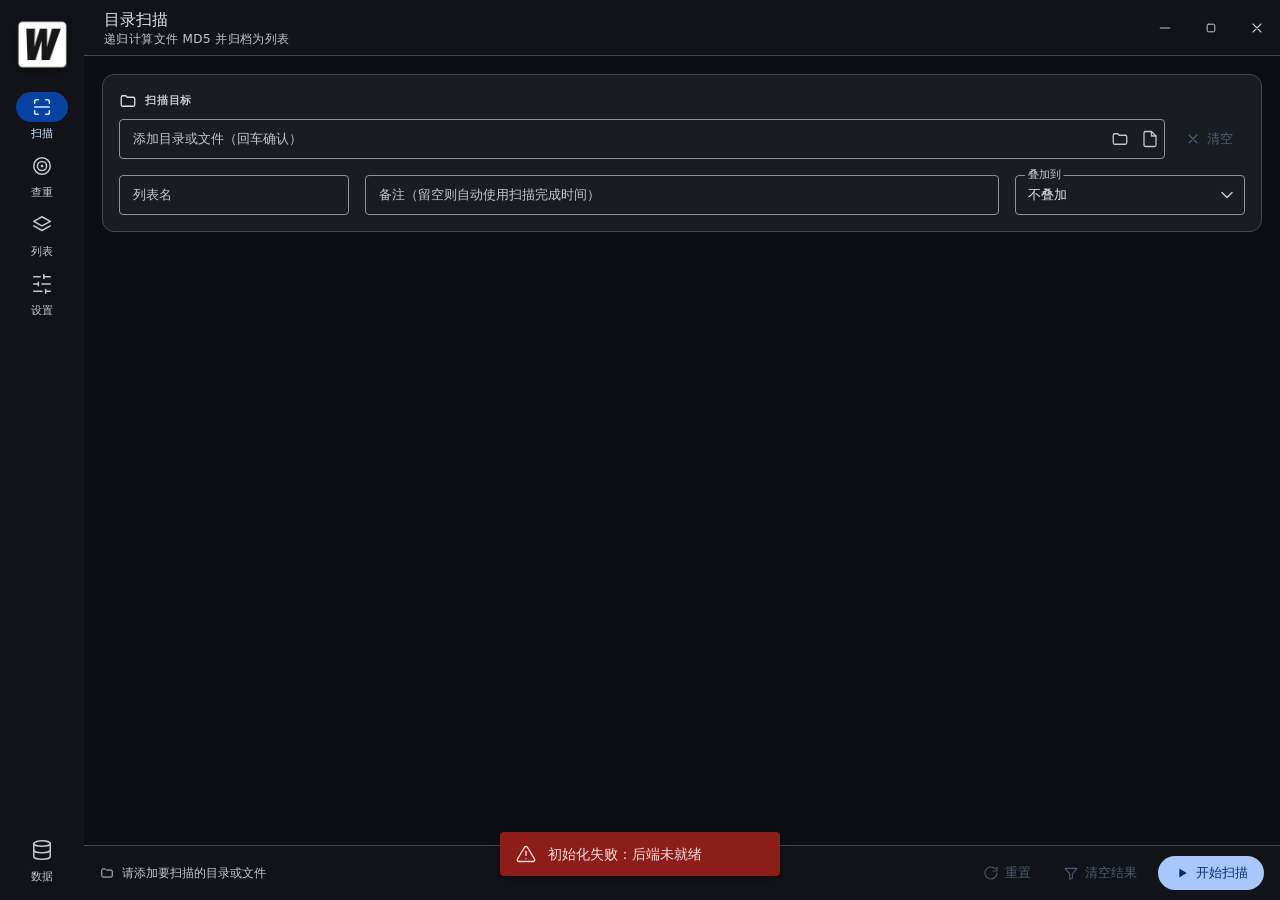
<file: frontend/index.html>
<!DOCTYPE html>
<html lang="zh-CN" data-theme="dark">
<head>
  <meta charset="UTF-8" />
  <meta name="viewport" content="width=device-width, initial-scale=1.0" />
  <title>MD5 查重去重工具</title>
  <link rel="stylesheet" href="./src/md3.css" />
</head>
<body>
  <div id="app"></div>

  <script src="./src/icons.js"></script>
  <script src="./src/ui.js"></script>
  <script src="./src/widgets.js"></script>
  <script src="./src/api.js"></script>
  <script src="./src/pages/scan.js"></script>
  <script src="./src/pages/check.js"></script>
  <script src="./src/pages/lists.js"></script>
  <script src="./src/pages/settings.js"></script>
  <script src="./src/app.js"></script>
</body>
</html>
</file>
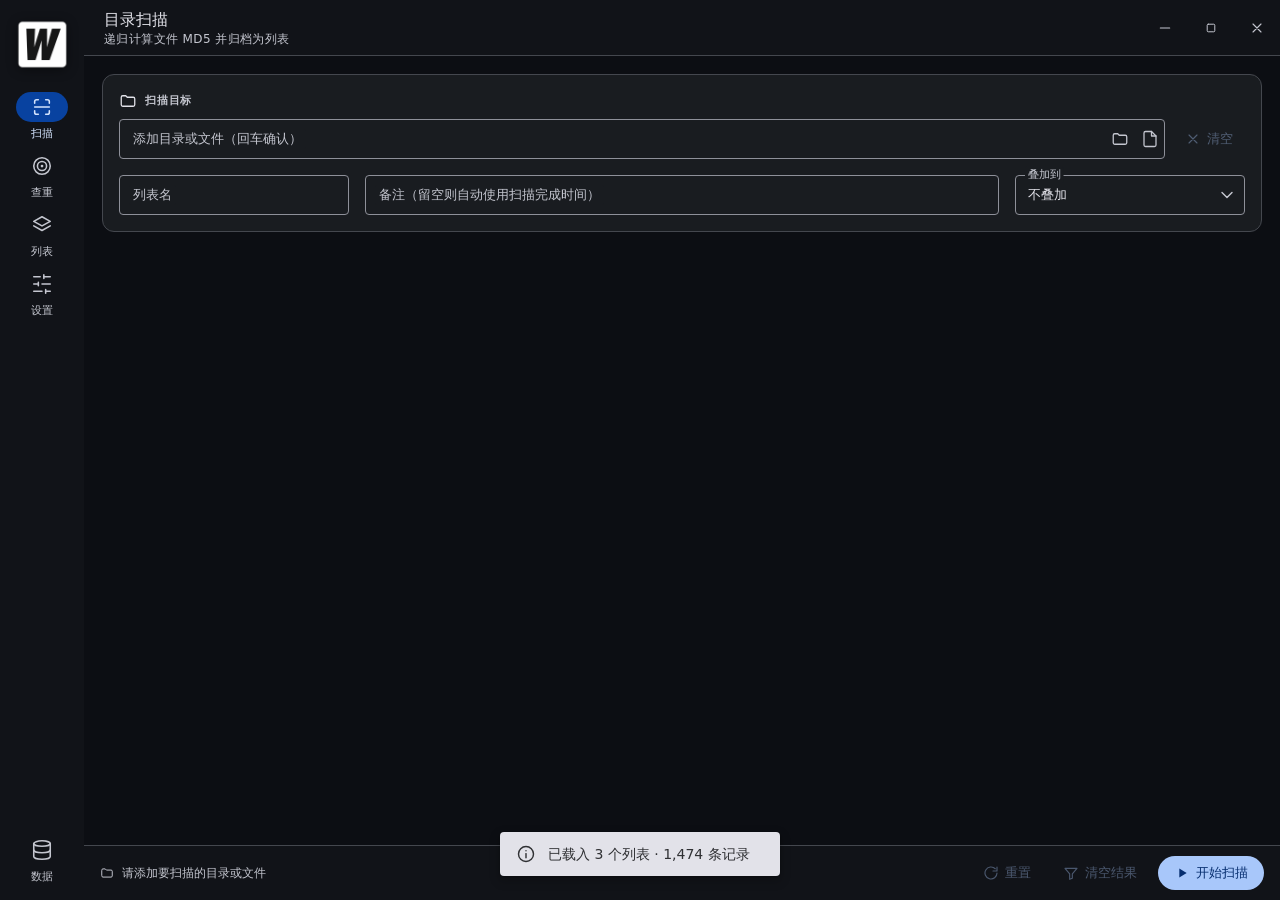
<file: dev-preview.html>
<!DOCTYPE html>
<html lang="zh-CN" data-theme="dark">
<head>
  <meta charset="UTF-8" />
  <meta name="viewport" content="width=device-width, initial-scale=1.0" />
  <title>MD5 查重去重工具 · 界面预览</title>
  <link rel="stylesheet" href="./frontend/src/md3.css" />
</head>
<body>
  <div id="app"></div>

  <script>
    /* 运行时错误看板：任何 JS 异常都会在底部弹出红条，截图即可发现 */
    (function () {
      const errs = [];
      window.__errs = errs;
      function show() {
        let d = document.getElementById('__errbar');
        if (!d) {
          d = document.createElement('div');
          d.id = '__errbar';
          d.style.cssText = 'position:fixed;left:0;right:0;bottom:0;z-index:99999;background:#b3261e;' +
            'color:#fff;font:12px/1.5 monospace;padding:6px 10px;white-space:pre-wrap;max-height:32vh;overflow:auto';
          document.body.appendChild(d);
        }
        d.textContent = 'JS 错误 x' + errs.length + ' :: ' + errs.join('  ||  ');
      }
      window.addEventListener('error', (e) => { errs.push(e.message + ' @' + (e.filename || '').split('/').pop() + ':' + e.lineno); show(); });
      window.addEventListener('unhandledrejection', (e) => {
        errs.push('rejection: ' + ((e.reason && (e.reason.message || e.reason)) || 'unknown')); show();
      });
    })();
  </script>

  <script>
    /* 仅用于浏览器端界面预览的假后端：不参与 exe 打包。
       用法：在本目录起静态服务后访问
         dev-preview.html#scan | #check | #lists | #settings
         dev-preview.html?auto=scan#scan   等自动场景
         （scan / multiscan / dropscan / check / check-sel / archivedlg / lists / light /
           groupdlg / trashlog / mergedlg / exportdlg / dlgselect / drop / overlay / select /
           closeconfirm）
         另可叠加 ?geo=1 输出布局几何探针 */
    (function () {
      const ROOT = 'D:\\归档\\2024 素材库';
      const DIRS = ['', '\\设计稿', '\\截图', '\\视频', '\\文档\\合同', '\\素材\\图标', '\\备份\\旧版'];
      const NAMES = ['banner-final.png', 'logo-v3.svg', '首页.psd', '会议记录.docx', '合同扫描件.pdf',
        'demo.mp4', 'icon-set.zip', 'readme.txt', '数据备份.sql', '产品图-01.jpg', '产品图-02.jpg',
        '产品图-03.jpg', '报价单.xlsx', '架构图.drawio', '素材包.tar.gz'];

      const md5 = (i) => {
        let s = '';
        for (let k = 0; k < 32; k++) s += '0123456789abcdef'[(i * 7 + k * 13 + (k * k) % 5) % 16];
        return s;
      };

      const FILES = [];
      for (let i = 0; i < 168; i++) {
        FILES.push({
          path: ROOT + DIRS[i % DIRS.length] + '\\' + NAMES[i % NAMES.length].replace('.', '-' + (i + 1) + '.'),
          size: 1024 * (37 + ((i * 971) % 52000)),
          md5: md5(i % 41),
          mtime: 1730000000 + i * 37,
        });
      }
      const byMd5 = {};
      FILES.forEach((f) => { (byMd5[f.md5] = byMd5[f.md5] || []).push(f); });
      const GROUPS = Object.keys(byMd5).filter((k) => byMd5[k].length > 1).map((k) => ({
        md5: k, size: byMd5[k][0].size, count: byMd5[k].length,
        waste: byMd5[k][0].size * (byMd5[k].length - 1),
        paths: byMd5[k].map((f) => ({ path: f.path, mtime: f.mtime })),
      })).sort((a, b) => b.waste - a.waste);
      const ROWS = FILES.map((f) => ({
        path: f.path, md5: f.md5, size: f.size, mtime: f.mtime,
        count: byMd5[f.md5].length, dup: byMd5[f.md5].length > 1,
      })).sort((a, b) => a.path.localeCompare(b.path));

      const LISTS = [
        {
          id: '20261012-093012-a1b2', name: '素材库全量', note: '2024 年归档主盘，含设计稿与截图',
          createdAt: '2026-10-12T09:30:12+08:00', updatedAt: '2026-10-12T18:22:40+08:00',
          count: 168, totalSize: 4812000000, fileName: '20261012-093012-a1b2.json',
          layers: [{ id: 'L1', name: '素材库全量', note: '首次扫描', addedAt: '2026-10-12T09:30:12+08:00', count: 168, added: 168, merged: 0 }],
        },
        {
          id: '20261011-140533-c3d4', name: '客户交付包', note: '对外交付校验',
          createdAt: '2026-10-11T14:05:33+08:00', updatedAt: '2026-10-11T14:31:02+08:00',
          count: 42, totalSize: 880000000, fileName: '20261011-140533-c3d4.json',
          layers: [{ id: 'L2', name: '客户交付包', note: '', addedAt: '2026-10-11T14:05:33+08:00', count: 42, added: 42, merged: 0 }],
        },
        {
          id: '20261010-201144-e5f6', name: '历史备份合并', note: '三次备份叠加，已去重',
          createdAt: '2026-10-10T20:11:44+08:00', updatedAt: '2026-10-12T08:02:10+08:00',
          count: 1264, totalSize: 21400000000, fileName: '20261010-201144-e5f6.json',
          sources: [],
          layers: [
            { id: 'L3', name: '2023 备份', note: '', addedAt: '2026-10-10T20:11:44+08:00', count: 712, added: 712, merged: 0 },
            { id: 'L4', name: '2024 备份', note: '叠加', addedAt: '2026-10-12T08:02:10+08:00', count: 1264, added: 552, merged: 160 },
          ],
        },
      ];

      const ENTRIES = ROWS.map((r) => ({
        md5: r.md5, size: r.size, note: '',
        paths: byMd5[r.md5].map((f) => ({ path: f.path, mtime: f.mtime })),
        layers: ['L1'],
      }));

      const CONFIG = {
        theme: 'dark', concurrency: 0, minSize: 0, exclude: ['*.tmp', 'node_modules'],
        skipHidden: true, recursive: true, incremental: true, pageSize: 100,
        lastScanDir: ROOT, lastCheckIn: [],
      };

      const listeners = {};
      window.runtime = {
        EventsOn(n, f) { (listeners[n] = listeners[n] || []).push(f); },
        EventsEmit(n, d) { (listeners[n] || []).forEach((f) => f(d)); },
        OnFileDrop(cb, useTarget) { window.__dropCb = cb; },
        OnFileDropOff() {},
        WindowMinimise() {},
        WindowToggleMaximise() {},
        WindowIsMaximised() { return Promise.resolve(false); },
        Quit() {}, LogError() {},
      };
      const emit = (n, d) => (listeners[n] || []).forEach((f) => f(d));
      const page = (items, q) => {
        const off = q.offset || 0, lim = q.limit || 100;
        return { total: items.length, offset: off, limit: lim, items: items.slice(off, off + lim) };
      };

      let seq = 0;
      const runJob = (kind, total, payload, tick) => {
        const job = 'job-' + kind + '-' + (++seq);
        let done = 0;
        const timer = setInterval(() => {
          done += Math.ceil(total / 12);
          if (done >= total) {
            clearInterval(timer);
            emit('job:progress', { jobId: job, kind, phase: 'done', total, done: total, bytes: 0, elapsedMs: tick * 12 });
            emit('job:done', { jobId: job, kind, ok: true, [kind]: Object.assign({ jobId: job, ok: true }, payload) });
            return;
          }
          emit('job:progress', { jobId: job, kind, phase: 'hashing', total, done, bytes: Math.round(total * 1e6 * done / total), elapsedMs: tick * done / total * 12 });
        }, tick);
        return Promise.resolve({ jobId: job, ok: true });
      };

      window.go = {
        main: {
          App: {
            GetEnv: () => Promise.resolve({ dataDir: 'C:\\Program Files\\MD5Deduper\\data', exeDir: 'C:\\Program Files\\MD5Deduper', version: '1.0.0', os: 'windows', numCPU: 16 }),
            GetConfig: () => Promise.resolve(CONFIG),
            SetConfig: () => Promise.resolve(),
            OpenDataDir: () => Promise.resolve(),
            RevealPath: () => Promise.resolve(),
            ForceQuit: () => Promise.resolve(),
            PickDirectory: () => Promise.resolve(ROOT),
            PickFiles: () => Promise.resolve([ROOT + '\\产品图-01.jpg', ROOT + '\\产品图-02.jpg']),
            PickOpenPath: () => Promise.resolve(''),
            PickSavePath: () => Promise.resolve(''),
            InspectPaths: (ps) => Promise.resolve((ps || []).map((p) => ({
              path: p, dir: !/\.[a-z0-9]{1,6}$/i.test(p), size: 1024 * 512, error: '',
            }))),

            StartScan: (req) => runJob('scan', ROWS.length, {
              root: (req && req.root) || ROOT,
              roots: (req && req.roots && req.roots.length) ? req.roots : [(req && req.root) || ROOT],
              files: ROWS.length, unique: Object.keys(byMd5).length,
              groups: GROUPS.length, dupFiles: ROWS.filter((r) => r.dup).length,
              waste: GROUPS.reduce((a, g) => a + g.waste, 0),
              totalSize: ROWS.reduce((a, r) => a + r.size, 0),
              errors: 2, skipped: 0, elapsedMs: 8420,
              listId: LISTS[0].id, listName: '素材库全量', groupsTop: GROUPS,
            }, 90),
            ScanPage: (q) => {
              let rows = ROWS;
              if (q.filter === 'dup') rows = ROWS.filter((r) => r.dup);
              if (q.filter === 'error') rows = ROWS.slice(0, 2).map((r) => Object.assign({}, r, { error: '拒绝访问 (5)' }));
              if (q.query) rows = rows.filter((r) => (r.path + r.md5).toLowerCase().includes(q.query.toLowerCase()));
              return Promise.resolve(page(rows, q));
            },
            ScanGroups: (q) => Promise.resolve(page(GROUPS, q)),

            StartCheck: () => runJob('check', 64, {
              total: 64, matched: 27, unique: 37, matchSize: 940000000,
              errors: 0, elapsedMs: 3110, lists: ['素材库全量'],
            }, 80),
            CheckPage: (q) => {
              const items = FILES.slice(0, 64).map((f, i) => {
                const hit = byMd5[f.md5] && byMd5[f.md5].length > 1 && i % 7 !== 3;
                return {
                  path: 'E:\\待整理\\' + f.path.split('\\').pop(), size: f.size, md5: f.md5,
                  matched: hit, matchPath: hit ? f.path : '', matchList: hit ? '素材库全量' : '',
                };
              });
              let rows = items;
              if (q.filter === 'dup') rows = items.filter((x) => x.matched);
              if (q.filter === 'unique') rows = items.filter((x) => !x.matched);
              if (q.query) rows = rows.filter((x) => (x.path + x.md5).toLowerCase().includes(q.query.toLowerCase()));
              return Promise.resolve(page(rows, q));
            },
            CheckAllMatched: () => Promise.resolve(FILES.slice(0, 64).filter((f, i) => i % 7 !== 3).map((f) => 'E:\\待整理\\' + f.path.split('\\').pop())),
            ArchiveCheck: (req) => Promise.resolve((req && req.targetId)
              ? { ok: true, message: '已叠加到「素材库全量」：新增 27 条，合并 0 条', added: 27, merged: 0, count: 195, listId: LISTS[0].id }
              : { ok: true, message: '已新建列表「查重结果 10-13 15:04」：27 条', added: 27, count: 27, listId: 'chk-1' }),
            MoveToTrash: (req) => Promise.resolve({ moved: req.paths.length, failed: 0, freed: 940000000, errors: [], dryRun: false }),
            CancelJob: () => Promise.resolve({ ok: true, message: '已请求取消' }),
            LastJob: () => Promise.resolve(''),

            ListMetas: () => Promise.resolve(LISTS),
            GetListMeta: (id) => Promise.resolve(LISTS.find((l) => l.id === id) || LISTS[0]),
            ListPage: (q) => {
              let rows = ENTRIES;
              if (q.layer) rows = rows.filter((e) => e.layers.indexOf(q.layer) >= 0);
              if (q.query) rows = rows.filter((e) => (e.md5 + e.paths.map((p) => p.path).join()).toLowerCase().includes(q.query.toLowerCase()));
              if (q.sort === 'size') rows = rows.slice().sort((a, b) => b.size - a.size);
              if (q.sort === 'count') rows = rows.slice().sort((a, b) => b.paths.length - a.paths.length);
              return Promise.resolve(page(rows, q));
            },
            RenameList: () => Promise.resolve({ ok: true, message: '已保存' }),
            DeleteList: (id) => {
              // 让删除真正反映到 ListMetas 上，便于验证「删除后列表/详情面板状态」
              const i = LISTS.findIndex((l) => l.id === id);
              if (i >= 0) LISTS.splice(i, 1);
              return Promise.resolve({ ok: true, message: '已删除' });
            },
            CopyList: (id, name) => Promise.resolve({ ok: true, message: '已另存为「' + name + '」', listId: 'copy-1' }),
            MergeLists: () => Promise.resolve({ ok: true, message: '新增 552 条，合并 160 条', added: 552, merged: 160 }),
            ExportList: () => Promise.resolve('C:\\Program Files\\MD5Deduper\\data\\export\\素材库全量.csv'),
            ImportList: () => Promise.resolve({ ok: true, message: '已导入', listId: 'imp-1' }),
            TrashLog: () => Promise.resolve([
              { time: '2026-10-12T18:40:11+08:00', path: 'E:\\待整理\\产品图-02.jpg', md5: md5(3), size: 2400000, source: '素材库全量' },
              { time: '2026-10-12T18:40:11+08:00', path: 'E:\\待整理\\banner-final-7.png', md5: md5(9), size: 1800000, source: '素材库全量' },
            ]),
          },
        },
      };

      /* 自动场景驱动 */
      window.addEventListener('load', function () {
        const auto = new URLSearchParams(location.search).get('auto');
        if (!auto) return;
        const $ = (s) => document.querySelector(s);
        const later = (fn, ms) => setTimeout(fn, ms || 0);
        const st = document.createElement('style');
        st.textContent = '*,*::before,*::after{animation:none !important;transition:none !important}';
        document.head.appendChild(st);
        const addScanRoots = (paths) => Pages.scan.onDrop(paths);
        const pickBase = (after) => {
          // 用页面上的「选择目录」按钮添加待查目录，再选一个基准列表
          $('#btnChkPick').click();
          later(() => {
            $('#chkLists').click();
            later(() => {
              const first = document.querySelector('.menu-item[data-mi]');
              if (first) first.click();
              UI.closeMenus();
              later(after, 80);
            }, 220);
          }, 220);
        };
        const startJob = (page) => {
          const a = Pages[page].actions().find((x) => x.id === 'start');
          if (a) a.onClick();
        };

        later(() => {
          if (auto === 'scan') {
            addScanRoots([ROOT]);
            later(() => startJob('scan'), 160);
          } else if (auto === 'multiscan') {
            addScanRoots([ROOT, ROOT + '\\截图', ROOT + '\\备份\\旧版']);
            later(() => startJob('scan'), 220);
          } else if (auto === 'check') {
            pickBase(() => startJob('check'));
          } else if (auto === 'check-sel') {
            pickBase(() => {
              startJob('check');
              later(() => {
                const b = $('#btnSelAll');
                if (b) b.click();
                later(() => { const r = UI.$$('tr[data-path]')[0]; if (r) r.click(); }, 80);
              }, 2600);
            });
          } else if (auto === 'lists') {
            const first = document.querySelector('.list-item');
            if (first) first.click();
          } else if (auto === 'lists-sel') {
            // 多选高亮：先普通点击第 1 项，再 Ctrl 点击第 2、4 项
            const first = document.querySelector('.list-item');
            if (first) first.click();
            later(() => {
              const items = document.querySelectorAll('.list-item');
              [1, 3].forEach((i) => {
                if (items[i]) items[i].dispatchEvent(new MouseEvent('click', { ctrlKey: true, bubbles: true }));
              });
            }, 120);
          } else if (auto === 'lists-ctx') {
            // 右键一个「未被选中」的列表项：菜单必须出现在光标处，而不是窗口左上角
            later(() => {
              const items = document.querySelectorAll('.list-item');
              const it = items[1] || items[0];
              if (!it) return;
              const b = it.getBoundingClientRect();
              const x = Math.round(b.x + b.width / 2);
              const y = Math.round(b.y + b.height / 2);
              it.dispatchEvent(new MouseEvent('contextmenu', {
                bubbles: true, cancelable: true, clientX: x, clientY: y,
              }));
              later(() => {
                const m = document.querySelector('.menu');
                const mr = m ? m.getBoundingClientRect() : null;
                const probe = {
                  pointer: [x, y],
                  item: [Math.round(b.x), Math.round(b.y), Math.round(b.width), Math.round(b.height)],
                  menu: mr ? [Math.round(mr.x), Math.round(mr.y), Math.round(mr.width), Math.round(mr.height)] : null,
                  selected: document.querySelectorAll('.list-item.selected').length,
                  labels: UI.$$('.menu .menu-text').map((s) => s.textContent),
                };
                const pre = document.createElement('pre');
                pre.id = '__ctx';
                pre.textContent = 'CTX ' + JSON.stringify(probe);
                document.body.appendChild(pre);
              }, 220);
            }, 220);
          } else if (auto === 'lists-ctx2') {
            // 已多选（Ctrl 选中第 2、3 项）后右键其中一项：菜单同样在光标处，且含「叠加选中列表」
            later(() => {
              const items = document.querySelectorAll('.list-item');
              [1, 2].forEach((i) => {
                if (items[i]) items[i].dispatchEvent(new MouseEvent('click', { ctrlKey: true, bubbles: true }));
              });
              later(() => {
                const it = document.querySelectorAll('.list-item')[2];
                if (!it) return;
                const b = it.getBoundingClientRect();
                const x = Math.round(b.x + b.width / 2);
                const y = Math.round(b.y + b.height / 2);
                it.dispatchEvent(new MouseEvent('contextmenu', {
                  bubbles: true, cancelable: true, clientX: x, clientY: y,
                }));
                later(() => {
                  const m = document.querySelector('.menu');
                  const mr = m ? m.getBoundingClientRect() : null;
                  const probe = {
                    pointer: [x, y],
                    item: [Math.round(b.x), Math.round(b.y), Math.round(b.width), Math.round(b.height)],
                    menu: mr ? [Math.round(mr.x), Math.round(mr.y), Math.round(mr.width), Math.round(mr.height)] : null,
                    selected: document.querySelectorAll('.list-item.selected').length,
                    labels: UI.$$('.menu .menu-text').map((s) => s.textContent),
                  };
                  const pre = document.createElement('pre');
                  pre.id = '__ctx';
                  pre.textContent = 'CTX ' + JSON.stringify(probe);
                  document.body.appendChild(pre);
                }, 220);
              }, 160);
            }, 200);
          } else if (auto === 'lists-del') {
            // 复现：焦点在第 2 项 → 右键删除第 1 项 → 剩 1 项。
            // 期望：active 高亮与详情面板一致（要么都清掉、要么都指向剩下那项），且点得动
            const probe = (tag) => {
              const d = document.querySelector('#listDetail');
              const o = {
                items: document.querySelectorAll('.list-item').length,
                active: document.querySelectorAll('.list-item.active').length,
                selected: document.querySelectorAll('.list-item.selected').length,
                detail: !d ? 'no-host'
                  : d.querySelector('.empty') ? 'empty'
                    : d.querySelector('#listName') ? 'detail:' + d.querySelector('#listName').value
                      : 'other',
              };
              const pre = document.createElement('pre');
              pre.id = '__del' + tag;
              pre.textContent = 'DEL' + tag + ' ' + JSON.stringify(o);
              document.body.appendChild(pre);
            };
            const items0 = document.querySelectorAll('.list-item');
            // ?del=active → 删掉「当前焦点项」本身；默认删另一项
            const delActive = new URLSearchParams(location.search).get('del') === 'active';
            const focusIdx = delActive ? 0 : 1;
            const delIdx = delActive ? 0 : 0;
            if (items0[focusIdx]) items0[focusIdx].click(); // 设定焦点项
            later(() => {
              const it = document.querySelectorAll('.list-item')[delIdx];
              if (!it) return;
              const b = it.getBoundingClientRect();
              it.dispatchEvent(new MouseEvent('contextmenu', {
                bubbles: true, cancelable: true,
                clientX: Math.round(b.x + b.width / 2), clientY: Math.round(b.y + b.height / 2),
              }));
              later(() => {
                const del = UI.$$('.menu .menu-item').find((m) => m.textContent.indexOf('删除') >= 0);
                if (del) del.click();
                later(() => {
                  const ok = document.querySelector('.dialog .dialog-actions .btn--danger');
                  if (ok) ok.click();
                  later(() => {
                    probe('1'); // 删除刚完成
                    const rest = document.querySelector('.list-item');
                    if (rest) rest.click(); // 再点剩下的那项，应当能加载详情
                    later(() => probe('2'), 400);
                  }, 600);
                }, 150);
              }, 250);
            }, 500);
          } else if (auto === 'mergedlg' || auto === 'exportdlg' || auto === 'dlgselect') {
            const first = document.querySelector('.list-item');
            if (first) first.click();
            later(() => {
              // 直接调用底部功能区按钮（已无二级菜单）
              const want = auto === 'exportdlg' ? 'export' : 'merge';
              const hit = (Pages.lists.actions() || []).find((a) => a.id === want);
              if (hit) hit.onClick();
              if (auto === 'dlgselect') {
                later(() => {
                  const b = document.querySelector('.dialog .field--select .select-btn');
                  if (b) b.click();
                }, 160);
              }
            }, 240);
          } else if (auto === 'drop') {
            Shell.go('check');
            later(() => Pages.check.onDrop([ROOT + '\\产品图-01.jpg', ROOT + '\\截图', 'E:\\待整理\\demo.mp4']), 80);
          } else if (auto === 'dropscan') {
            addScanRoots([ROOT + '\\素材\\图标', ROOT + '\\截图', 'E:\\归档\\客户A']);
          } else if (auto === 'overlay') {
            document.getElementById('dropHint').classList.add('show');
          } else if (auto === 'select') {
            const el = document.querySelector('.field--select .select-btn');
            if (el) el.click();
          } else if (auto === 'archivedlg') {
            // 查重完成后打开「存档为列表」对话框
            pickBase(() => {
              startJob('check');
              later(() => {
                const b = $('#btnArchive');
                if (b) b.click();
              }, 2600);
            });
          } else if (auto === 'closeconfirm') {
            // 任务进行中触发原生关闭事件，应弹出退出确认框
            addScanRoots([ROOT]);
            later(() => startJob('scan'), 160);
            later(() => window.runtime.EventsEmit('app:beforeClose'), 900);
          } else if (auto === 'trashlog') {
            Shell.go('settings');
            later(() => Shell.showTrashLog(), 140);
          } else if (auto === 'groupdlg') {
            addScanRoots([ROOT]);
            later(() => startJob('scan'), 160);
            later(() => { const tr = document.querySelector('tr[data-md5]'); if (tr) tr.click(); }, 2500);
          } else if (auto === 'light') {
            document.documentElement.setAttribute('data-theme', 'light');
          }

          /* ?geo=1 —— 布局几何探针：把关键元素的矩形写进 #__geo，供 dump-dom 检查 */
          if (new URLSearchParams(location.search).get('geo')) {
            setTimeout(() => {
              const r = (el) => {
                if (!el) return null;
                const b = el.getBoundingClientRect();
                return [Math.round(b.x), Math.round(b.y), Math.round(b.width), Math.round(b.height)];
              };
              const geo = {
                inner: [window.innerWidth, window.innerHeight],
                docScroll: [document.documentElement.scrollWidth, document.documentElement.scrollHeight],
                view: r(document.getElementById('view')),
                actionbar: r(document.getElementById('actionbar')),
                abActions: r(document.getElementById('actionbarActions')),
                abStatus: r(document.getElementById('abStatus')),
                split: r(document.querySelector('.split')),
                leftCard: r(document.querySelector('.split > .card')),
                // 扫描 / 查重页：输入框与目标区（为空时目标区应整行隐藏、不留空洞）
                firstCard: r(document.querySelector('#view > .view-inner .card')),
                scanAdd: r(document.getElementById('scanAdd')),
                scanRoots: r(document.getElementById('scanRoots')),
                chkLists: r(document.getElementById('chkLists')),
                chkAdd: r(document.getElementById('chkAdd')),
                chkTargets: r(document.getElementById('chkTargets')),
                hidden: (function () {
                  const ids = ['scanRoots', 'chkTargets'];
                  const o = {};
                  ids.forEach((id) => {
                    const e = document.getElementById(id);
                    o[id] = e ? e.classList.contains('hidden') : null;
                  });
                  return o;
                })(),
                cardBottom: (function () {
                  const v = document.getElementById('view');
                  if (!v || !v.lastElementChild) return null;
                  return Math.round(v.lastElementChild.getBoundingClientRect().bottom);
                })(),
                listItems: r(document.getElementById('listItems')),
                listDetail: r(document.getElementById('listDetail')),
                name: r(document.getElementById('listName')),
                note: r(document.getElementById('listNote')),
                btnSave: r(document.getElementById('btnSaveMeta')),
                btnReveal: r(document.getElementById('btnRevealFile')),
                table: r(document.getElementById('listTable')),
                pager: r(document.getElementById('listPager')),
                lastCardBottom: (function () {
                  const d = document.getElementById('listDetail');
                  if (!d || !d.lastElementChild) return null;
                  return Math.round(d.lastElementChild.getBoundingClientRect().bottom);
                })(),
              };
              let pre = document.getElementById('__geo');
              if (!pre) {
                pre = document.createElement('pre');
                pre.id = '__geo';
                pre.style.cssText = 'position:fixed;left:0;top:0;z-index:99999;margin:0;padding:4px;' +
                  'background:#000;color:#0f0;font:11px/1.35 monospace;white-space:pre;pointer-events:none';
                document.body.appendChild(pre);
              }
              pre.textContent = 'GEO ' + JSON.stringify(geo);
            }, 1500);
          }
        }, 900);
      });

      /* geo 探针与 auto 场景无关，任何页面 ?geo=1 都可用 */
      window.addEventListener('load', function () {
        if (!new URLSearchParams(location.search).get('geo')) return;
        setTimeout(() => {
          const el = document.getElementById('__geo');
          if (el) return; // auto 场景已经写过
          const r = (n) => {
            const e = document.getElementById(n);
            if (!e) return null;
            const b = e.getBoundingClientRect();
            return [Math.round(b.x), Math.round(b.y), Math.round(b.width), Math.round(b.height)];
          };
          const geo = {
            inner: [window.innerWidth, window.innerHeight],
            docScroll: [document.documentElement.scrollWidth, document.documentElement.scrollHeight],
            page: (location.hash || '#scan'),
            winControls: (function () {
              const e = document.querySelector('.win-controls');
              if (!e) return null;
              const b = e.getBoundingClientRect();
              return [Math.round(b.x), Math.round(b.y), Math.round(b.width), Math.round(b.height)];
            })(),
            actionbar: r('actionbar'),
            abActions: r('actionbarActions'),
            abStatus: r('abStatus'),
            firstBtn: (function () {
              const b = document.querySelector('#actionbarActions .btn');
              return b ? [Math.round(b.getBoundingClientRect().x), Math.round(b.getBoundingClientRect().width)] : null;
            })(),
          };
          const pre = document.createElement('pre');
          pre.id = '__geo';
          pre.style.cssText = 'position:fixed;left:0;top:0;z-index:99999;margin:0;padding:4px;' +
            'background:#000;color:#0f0;font:11px/1.35 monospace;white-space:pre;pointer-events:none';
          pre.textContent = 'GEO ' + JSON.stringify(geo);
          document.body.appendChild(pre);
        }, 1200);
      });
    })();
  </script>

  <script src="./frontend/src/icons.js"></script>
  <script src="./frontend/src/ui.js"></script>
  <script src="./frontend/src/widgets.js"></script>
  <script src="./frontend/src/api.js"></script>
  <script src="./frontend/src/pages/scan.js"></script>
  <script src="./frontend/src/pages/check.js"></script>
  <script src="./frontend/src/pages/lists.js"></script>
  <script src="./frontend/src/pages/settings.js"></script>
  <script src="./frontend/src/app.js"></script>
</body>
</html>
</file>
<file: frontend/src/md3.css>
/* ============================================================
   Material Design 3 — Design Tokens
   ============================================================ */
:root {
  /* ---- 深色方案（默认）· MD3 经典蓝 ---- */
  --md-primary: #a8c7fa;
  --md-on-primary: #062e6f;
  --md-primary-container: #0842a0;
  --md-on-primary-container: #d3e3fd;
  --md-secondary: #bec6dc;
  --md-on-secondary: #283041;
  --md-secondary-container: #3e4759;
  --md-on-secondary-container: #dae2f9;
  --md-tertiary: #ddbce0;
  --md-on-tertiary: #3f2844;
  --md-tertiary-container: #573e5c;
  --md-on-tertiary-container: #fad8fd;
  --md-error: #f2b8b5;
  --md-on-error: #601410;
  --md-error-container: #8c1d18;
  --md-on-error-container: #f9dedc;
  --md-success: #6dd58c;
  --md-success-container: #1e5b2e;
  --md-warning: #fdd663;
  --md-warning-container: #5c4300;

  --md-surface: #111318;
  --md-surface-dim: #111318;
  --md-surface-bright: #37393e;
  --md-surface-container-lowest: #0c0e13;
  --md-surface-container-low: #191c20;
  --md-surface-container: #1d2024;
  --md-surface-container-high: #282a2f;
  --md-surface-container-highest: #33353a;
  --md-on-surface: #e2e2e9;
  --md-on-surface-variant: #c4c6cf;
  --md-outline: #8e9099;
  --md-outline-variant: #44474e;
  --md-inverse-surface: #e2e2e9;
  --md-inverse-on-surface: #2f3033;
  --md-inverse-primary: #0b57d0;
  --md-scrim: 0, 0, 0;
  --md-shadow: 0, 0, 0;

  --md-shade: rgba(255, 255, 255, 0.06);
  --md-state-hover: 0.08;
  --md-state-focus: 0.12;
  --md-state-press: 0.12;
  --win-hover: rgba(255, 255, 255, 0.09);

  /* 列表项高亮：一律用半透明叠加，避免大块深色压住内容 */
  --md-active-bg: rgba(190, 198, 220, 0.13);
  --md-select-bg: rgba(168, 199, 250, 0.18);
  --md-select-bg-hover: rgba(168, 199, 250, 0.27);
  --md-select-border: rgba(168, 199, 250, 0.45);

  /* ---- 形状 ---- */
  --shape-xs: 4px;
  --shape-sm: 8px;
  --shape-md: 12px;
  --shape-lg: 16px;
  --shape-xl: 28px;
  --shape-full: 999px;

  /* ---- 高度 ---- */
  --elev-0: none;
  --elev-1: 0 1px 2px 0 rgba(0, 0, 0, 0.3), 0 1px 3px 1px rgba(0, 0, 0, 0.15);
  --elev-2: 0 1px 2px 0 rgba(0, 0, 0, 0.3), 0 2px 6px 2px rgba(0, 0, 0, 0.15);
  --elev-3: 0 4px 8px 3px rgba(0, 0, 0, 0.15), 0 1px 3px 0 rgba(0, 0, 0, 0.3);
  --elev-4: 0 6px 10px 4px rgba(0, 0, 0, 0.15), 0 2px 3px 0 rgba(0, 0, 0, 0.3);
  --elev-5: 0 8px 12px 6px rgba(0, 0, 0, 0.15), 0 4px 4px 0 rgba(0, 0, 0, 0.3);

  --rail-w: 84px;
  --appbar-h: 56px;
  --field-h: 40px;
  --field-fs: 13px;
  --field-label-bg: var(--md-surface-container-lowest);
}

:root[data-theme="light"] {
  --md-primary: #0b57d0;
  --md-on-primary: #ffffff;
  --md-primary-container: #d3e3fd;
  --md-on-primary-container: #041e49;
  --md-secondary: #565e71;
  --md-on-secondary: #ffffff;
  --md-secondary-container: #dae2f9;
  --md-on-secondary-container: #131c2b;
  --md-tertiary: #6e5675;
  --md-on-tertiary: #ffffff;
  --md-tertiary-container: #f7d8fe;
  --md-on-tertiary-container: #28132e;
  --md-error: #b3261e;
  --md-on-error: #ffffff;
  --md-error-container: #f9dedc;
  --md-on-error-container: #410e0b;
  --md-success: #146c2e;
  --md-success-container: #b6f0c1;
  --md-warning: #7a5900;
  --md-warning-container: #ffe08a;

  --md-surface: #f9f9ff;
  --md-surface-dim: #d9d9e0;
  --md-surface-bright: #f9f9ff;
  --md-surface-container-lowest: #ffffff;
  --md-surface-container-low: #f3f3fa;
  --md-surface-container: #ededf4;
  --md-surface-container-high: #e7e8ee;
  --md-surface-container-highest: #e1e2e8;
  --md-on-surface: #1a1b20;
  --md-on-surface-variant: #44474e;
  --md-outline: #74777f;
  --md-outline-variant: #c4c6cf;
  --md-inverse-surface: #2f3033;
  --md-inverse-on-surface: #f0f0f4;
  --md-inverse-primary: #a8c7fa;

  --md-shade: rgba(0, 0, 0, 0.05);
  --win-hover: rgba(0, 0, 0, 0.06);

  --md-active-bg: rgba(68, 71, 78, 0.09);
  --md-select-bg: rgba(11, 87, 208, 0.10);
  --md-select-bg-hover: rgba(11, 87, 208, 0.16);
  --md-select-border: rgba(11, 87, 208, 0.38);

  --elev-1: 0 1px 2px 0 rgba(0, 0, 0, 0.3), 0 1px 3px 1px rgba(0, 0, 0, 0.15);
  --elev-2: 0 1px 2px 0 rgba(0, 0, 0, 0.3), 0 2px 6px 2px rgba(0, 0, 0, 0.15);
  --elev-3: 0 4px 8px 3px rgba(0, 0, 0, 0.15), 0 1px 3px 0 rgba(0, 0, 0, 0.3);
  --elev-4: 0 6px 10px 4px rgba(0, 0, 0, 0.15), 0 2px 3px 0 rgba(0, 0, 0, 0.3);
  --elev-5: 0 8px 12px 6px rgba(0, 0, 0, 0.15), 0 4px 4px 0 rgba(0, 0, 0, 0.3);
}

/* ============================================================
   Reset
   ============================================================ */
* { box-sizing: border-box; }

html, body {
  height: 100%;
  margin: 0;
  overflow: hidden;
}

body {
  font-family: "Segoe UI Variable Text", "Segoe UI", system-ui, -apple-system,
    "Microsoft YaHei UI", "PingFang SC", "Hiragino Sans GB", sans-serif;
  font-size: 14px;
  line-height: 20px;
  background: var(--md-surface);
  color: var(--md-on-surface);
  -webkit-font-smoothing: antialiased;
  user-select: none;
}

button, input, select, textarea { font: inherit; color: inherit; }
button { cursor: pointer; border: none; background: none; }
a { color: var(--md-primary); }

::-webkit-scrollbar { width: 10px; height: 10px; }
::-webkit-scrollbar-track { background: transparent; }
::-webkit-scrollbar-thumb {
  background: var(--md-outline-variant);
  border-radius: var(--shape-full);
  border: 3px solid transparent;
  background-clip: content-box;
}
::-webkit-scrollbar-thumb:hover { background-clip: content-box; background-color: var(--md-outline); }

/* ============================================================
   字体级别
   ============================================================ */
.t-display { font-size: 45px; line-height: 52px; font-weight: 400; letter-spacing: 0; }
.t-headline { font-size: 24px; line-height: 32px; font-weight: 400; }
.t-title-lg { font-size: 22px; line-height: 28px; font-weight: 400; }
.t-title { font-size: 16px; line-height: 24px; font-weight: 500; letter-spacing: 0.15px; }
.t-title-sm { font-size: 14px; line-height: 20px; font-weight: 500; letter-spacing: 0.1px; }
.t-body { font-size: 14px; line-height: 20px; font-weight: 400; letter-spacing: 0.25px; }
.t-body-sm { font-size: 12px; line-height: 16px; font-weight: 400; letter-spacing: 0.4px; }
.t-label { font-size: 14px; line-height: 20px; font-weight: 500; letter-spacing: 0.1px; }
.t-label-sm { font-size: 11px; line-height: 16px; font-weight: 500; letter-spacing: 0.5px; }
.mono {
  font-family: "Cascadia Mono", "JetBrains Mono", Consolas, "Courier New", monospace;
  font-size: 12px;
  letter-spacing: 0;
}
.on-surface-variant { color: var(--md-on-surface-variant); }
.on-primary { color: var(--md-primary); }
.on-error { color: var(--md-error); }
.on-success { color: var(--md-success); }
.truncate { overflow: hidden; text-overflow: ellipsis; white-space: nowrap; }
.selectable { user-select: text; }

/* ============================================================
   应用骨架（无系统边框：左侧导航直通到顶，顶栏与窗口按钮同栏）
   ============================================================ */
#app {
  display: flex;
  height: 100vh;
  width: 100vw;
  /* 整个窗口都是文件拖放目标（Wails 拖放协议） */
  --wails-drop-target: drop;
}

.rail {
  width: var(--rail-w);
  flex: 0 0 var(--rail-w);
  background: var(--md-surface);
  display: flex;
  flex-direction: column;
  align-items: center;
  padding: 8px 0 12px;
  gap: 4px;
  z-index: 5;
}

.rail-item {
  width: 72px;
  display: flex;
  flex-direction: column;
  align-items: center;
  gap: 4px;
  padding: 0 0 4px;
  border-radius: var(--shape-md);
  color: var(--md-on-surface-variant);
  position: relative;
  transition: color .15s ease;
  --wails-draggable: no-drag;
}
.rail-item .rail-ind {
  width: 52px; height: 30px;
  border-radius: var(--shape-full);
  display: grid; place-items: center;
  margin-top: 2px;
  transition: background .15s ease;
  position: relative;
}
.rail-item .rail-label { font-size: 11px; line-height: 15px; font-weight: 500; letter-spacing: .3px; }
.rail-item:hover .rail-ind::after,
.rail-item:focus-visible .rail-ind::after {
  content: ""; position: absolute; inset: 0;
  border-radius: inherit; background: currentColor; opacity: var(--md-state-hover);
}
.rail-item.active { color: var(--md-on-primary-container); }
.rail-item.active .rail-ind { background: var(--md-primary-container); }
.rail-spacer { flex: 1 1 auto; }

/* ---- 左上角程序 Logo（与 exe 图标同源，纯展示、不可点击） ---- */
.rail-logo {
  width: 60px; height: 60px;
  flex: 0 0 auto;
  margin: 6px 0 12px;
  display: grid;
  place-items: center;
  filter: drop-shadow(0 2px 6px rgba(0, 0, 0, .45));
  user-select: none;
  pointer-events: none;
  --wails-draggable: no-drag;
}
.rail-logo .app-logo { display: block; }

.main {
  flex: 1 1 auto;
  min-width: 0;
  display: flex;
  flex-direction: column;
  background: var(--md-surface-container-lowest);
  overflow: hidden;
}

/* ---- 顶部应用栏：整条可拖动，右侧挂窗口按钮 ---- */
.appbar {
  height: var(--appbar-h);
  flex: 0 0 var(--appbar-h);
  display: flex;
  align-items: center;
  gap: 8px;
  padding: 0 0 0 20px;
  background: var(--md-surface);
  border-bottom: 1px solid var(--md-outline-variant);
  z-index: 4;
  --wails-draggable: drag;
}
.appbar button,
.appbar input,
.appbar select,
.appbar .field { --wails-draggable: no-drag; }
.appbar-title { display: flex; flex-direction: column; min-width: 0; }
.appbar-title .t-title { line-height: 22px; }

/* ---- 窗口按钮（最小化 / 最大化 / 关闭）：始终靠右 ---- */
.win-controls { display: flex; align-self: stretch; margin-left: auto; flex: 0 0 auto; }
.win-btn {
  width: 46px;
  display: grid;
  place-items: center;
  color: var(--md-on-surface-variant);
  transition: background .12s ease, color .12s ease;
}
.win-btn:hover { background: var(--win-hover); color: var(--md-on-surface); }
.win-btn:active { background: var(--md-outline-variant); }
.win-btn.close:hover { background: #c42b1c; color: #fff; }
.win-btn.close:active { background: #b1261a; }

.view {
  flex: 1 1 auto;
  overflow: auto;
  padding: 18px;
}
.view-inner { max-width: 1400px; margin: 0 auto; display: flex; flex-direction: column; gap: 14px; }

/* ---- 底部功能区（页面功能按钮集中在这里） ---- */
.actionbar {
  flex: 0 0 auto;
  display: flex;
  align-items: center;
  gap: 12px;
  padding: 10px 16px;
  background: var(--md-surface);
  border-top: 1px solid var(--md-outline-variant);
  z-index: 3;
}
.actionbar .ab-status {
  display: flex; align-items: center; gap: 8px;
  min-width: 0; flex: 1 1 auto;
  font-size: 12px;
  line-height: 16px;
  color: var(--md-on-surface-variant);
}
.actionbar .ab-status .ico { flex: 0 0 auto; }
.actionbar .ab-status .ab-text { min-width: 0; overflow: hidden; text-overflow: ellipsis; white-space: nowrap; }
.actionbar .ab-actions { display: flex; align-items: center; gap: 8px; flex: 0 0 auto; }
.actionbar .ab-sep { width: 1px; height: 20px; flex: 0 0 auto; background: var(--md-outline-variant); }

/* ============================================================
   卡片
   ============================================================ */
.card {
  border-radius: var(--shape-md);
  padding: 16px;
  background: var(--md-surface-container-low);
  border: 1px solid var(--md-outline-variant);
  --field-label-bg: var(--md-surface-container-low);
}
.card--filled { background: var(--md-surface-container-high); border-color: transparent; --field-label-bg: var(--md-surface-container-high); }
.card--elevated { background: var(--md-surface-container-low); border-color: transparent; box-shadow: var(--elev-1); }
.card--outlined { background: transparent; border-color: var(--md-outline-variant); --field-label-bg: var(--md-surface-container-lowest); }
.card--flush { padding: 0; overflow: hidden; }
.card--tight { padding: 12px 16px; }
.card--fill { display: flex; flex-direction: column; min-height: 0; }
.card-head {
  display: flex; align-items: center; gap: 12px;
  padding: 14px 16px;
  border-bottom: 1px solid var(--md-outline-variant);
}
.card-head h3 { margin: 0; font-size: 16px; font-weight: 500; }
.card-head .spacer { flex: 1 1 auto; }
.card-body { padding: 16px; }

.section-label {
  font-size: 11px; font-weight: 600; letter-spacing: .8px;
  text-transform: uppercase;
  color: var(--md-on-surface-variant);
}

/* ============================================================
   按钮
   ============================================================ */
.btn {
  position: relative;
  display: inline-flex;
  align-items: center;
  justify-content: center;
  gap: 6px;
  height: 34px;
  padding: 0 16px;
  border-radius: var(--shape-full);
  font-size: 13px;
  font-weight: 500;
  letter-spacing: .1px;
  white-space: nowrap;
  overflow: hidden;
  transition: box-shadow .15s ease, background .15s ease;
  flex: 0 0 auto;
}
.btn::after {
  content: ""; position: absolute; inset: 0;
  background: currentColor; opacity: 0; transition: opacity .12s ease;
  pointer-events: none;
}
.btn:hover::after { opacity: var(--md-state-hover); }
.btn:focus-visible::after { opacity: var(--md-state-focus); }
.btn:active::after { opacity: var(--md-state-press); }
.btn[disabled] { opacity: .38; pointer-events: none; }
.btn .ico { flex: 0 0 auto; }

.btn--filled { background: var(--md-primary); color: var(--md-on-primary); }
.btn--filled:hover { box-shadow: var(--elev-1); }
.btn--tonal { background: var(--md-secondary-container); color: var(--md-on-secondary-container); }
.btn--tonal:hover { box-shadow: var(--elev-1); }
.btn--elevated { background: var(--md-surface-container-low); color: var(--md-primary); box-shadow: var(--elev-1); }
.btn--elevated:hover { box-shadow: var(--elev-2); }
.btn--outlined { background: transparent; color: var(--md-primary); border: 1px solid var(--md-outline); }
.btn--text { background: transparent; color: var(--md-primary); padding: 0 12px; }
.btn--danger { background: var(--md-error-container); color: var(--md-on-error-container); }
.btn--danger-outlined { background: transparent; color: var(--md-error); border: 1px solid var(--md-outline); }
.btn--sm { height: 28px; padding: 0 12px; font-size: 12px; }
.btn--block { width: 100%; }

.icon-btn {
  position: relative;
  width: 34px; height: 34px;
  border-radius: var(--shape-full);
  display: inline-grid; place-items: center;
  color: var(--md-on-surface-variant);
  overflow: hidden;
  flex: 0 0 auto;
  transition: color .15s ease;
}
.icon-btn::after {
  content: ""; position: absolute; inset: 0;
  background: currentColor; opacity: 0; transition: opacity .12s ease;
}
.icon-btn:hover::after { opacity: var(--md-state-hover); }
.icon-btn:focus-visible::after { opacity: var(--md-state-focus); }
.icon-btn.active { color: var(--md-primary); }
.icon-btn[disabled] { opacity: .38; pointer-events: none; }
.icon-btn--sm { width: 28px; height: 28px; }

/* ============================================================
   文本字段
   ============================================================ */
.field { position: relative; display: block; min-width: 0; }
.field > input,
.field > select,
.field > textarea {
  width: 100%;
  height: var(--field-h);
  padding: 0 12px;
  background: transparent;
  border: 1px solid var(--md-outline);
  border-radius: var(--shape-xs);
  outline: none;
  color: var(--md-on-surface);
  font-size: var(--field-fs);
  transition: border-color .15s ease, box-shadow .15s ease;
  appearance: none;
}
.field > textarea { height: auto; min-height: 62px; padding: 9px 12px; resize: vertical; line-height: 18px; }
.field > input::placeholder { color: transparent; }
.field > label {
  position: absolute;
  left: 10px; top: 50%;
  transform: translateY(-50%);
  padding: 0 4px;
  background: var(--field-label-bg);
  color: var(--md-on-surface-variant);
  font-size: var(--field-fs);
  pointer-events: none;
  transition: transform .14s cubic-bezier(.2,0,0,1), font-size .14s, color .14s, top .14s;
  white-space: nowrap;
  border-radius: 2px;
}
.field--area > label { top: 10px; transform: none; }
.field:focus-within > input,
.field:focus-within > select,
.field:focus-within > textarea { border-color: var(--md-primary); box-shadow: inset 0 0 0 1px var(--md-primary); }
.field:focus-within > label { color: var(--md-primary); }
.field > input:focus + label,
.field > input:not(:placeholder-shown) + label,
.field > textarea:focus + label,
.field > textarea:not(:placeholder-shown) + label,
.field > select:focus + label,
.field > select[data-filled="1"] + label,
.field--static > label {
  top: 0;
  transform: translateY(-50%) scale(.82);
  transform-origin: left center;
  left: 10px;
  font-size: var(--field-fs);
}
.field--static > label { color: var(--md-on-surface-variant); }
.field > select { cursor: pointer; padding-right: 32px; }
.field .field-suffix {
  position: absolute; right: 2px; top: 50%; transform: translateY(-50%);
  display: flex; align-items: center; gap: 2px;
}
.field--error > input, .field--error > select, .field--error > textarea { border-color: var(--md-error); }
.field-hint { font-size: 11px; color: var(--md-error); padding: 3px 12px 0; }

/* 搜索框 */
.search {
  display: flex; align-items: center; gap: 6px;
  height: 32px; padding: 0 10px;
  border-radius: var(--shape-full);
  background: var(--md-surface-container-high);
  color: var(--md-on-surface-variant);
  min-width: 170px;
}
.search input {
  flex: 1 1 auto; min-width: 0;
  background: transparent; border: none; outline: none;
  font-size: 12px; color: var(--md-on-surface);
}

/* ============================================================
   选择控件
   ============================================================ */
.switch { display: inline-flex; align-items: center; gap: 8px; cursor: pointer; flex: 0 0 auto; }
.switch input { display: none; }
.switch .track {
  width: 44px; height: 26px;
  border-radius: var(--shape-full);
  border: 2px solid var(--md-outline);
  background: var(--md-surface-container-highest);
  position: relative;
  transition: background .16s ease, border-color .16s ease;
  flex: 0 0 auto;
}
.switch .thumb {
  position: absolute; top: 50%; left: 5px;
  width: 14px; height: 14px;
  border-radius: var(--shape-full);
  background: var(--md-outline);
  transform: translateY(-50%);
  transition: width .16s ease, height .16s ease, left .16s ease, background .16s ease;
}
.switch input:checked + .track { background: var(--md-primary); border-color: var(--md-primary); }
.switch input:checked + .track .thumb {
  left: 18px; width: 20px; height: 20px;
  background: var(--md-on-primary);
}
.switch input:disabled + .track { opacity: .38; }
.switch .switch-label { font-size: 13px; color: var(--md-on-surface); }

.check { display: inline-flex; align-items: center; gap: 6px; cursor: pointer; }
.check input { display: none; }
.check .box {
  width: 16px; height: 16px;
  border: 2px solid var(--md-on-surface-variant);
  border-radius: 2px;
  display: grid; place-items: center;
  color: transparent;
  transition: background .14s ease, border-color .14s ease, color .14s ease;
  flex: 0 0 auto;
}
.check input:checked + .box {
  background: var(--md-primary);
  border-color: var(--md-primary);
  color: var(--md-on-primary);
}
.check input:indeterminate + .box {
  background: var(--md-primary);
  border-color: var(--md-primary);
  color: var(--md-on-primary);
}
.check .check-label { font-size: 13px; }

.radio { display: inline-flex; align-items: center; gap: 8px; cursor: pointer; }
.radio input { display: none; }
.radio .dot {
  width: 18px; height: 18px;
  border: 2px solid var(--md-on-surface-variant);
  border-radius: var(--shape-full);
  display: grid; place-items: center;
  flex: 0 0 auto;
}
.radio .dot::after {
  content: ""; width: 9px; height: 9px;
  border-radius: var(--shape-full);
  background: var(--md-primary);
  transform: scale(0); transition: transform .14s ease;
}
.radio input:checked + .dot { border-color: var(--md-primary); }
.radio input:checked + .dot::after { transform: scale(1); }

/* ============================================================
   Chip
   ============================================================ */
.chip {
  display: inline-flex; align-items: center; gap: 6px;
  height: 28px; padding: 0 12px;
  border-radius: var(--shape-sm);
  border: 1px solid var(--md-outline-variant);
  background: transparent;
  color: var(--md-on-surface-variant);
  font-size: 13px;
  font-weight: 500;
  white-space: nowrap;
  transition: background .14s ease, color .14s ease, border-color .14s ease;
  flex: 0 0 auto;
}
.chip:hover { background: var(--md-shade); }
.chip.selected {
  background: var(--md-secondary-container);
  color: var(--md-on-secondary-container);
  border-color: transparent;
}
.chip.selected .ico { color: inherit; }
.chip--static { pointer-events: none; }
.chip--sm { height: 24px; padding: 0 9px; font-size: 12px; gap: 5px; }
.chip--input { padding-right: 4px; }

.tag {
  display: inline-flex; align-items: center; gap: 5px;
  height: 22px; padding: 0 9px;
  border-radius: var(--shape-sm);
  background: var(--md-surface-container-high);
  color: var(--md-on-surface-variant);
  font-size: 11px; font-weight: 500;
  white-space: nowrap;
}
.tag--primary { background: var(--md-primary-container); color: var(--md-on-primary-container); }
.tag--error { background: var(--md-error-container); color: var(--md-on-error-container); }
.tag--success { background: var(--md-success-container); color: var(--md-success); }
.tag--warning { background: var(--md-warning-container); color: var(--md-warning); }
.tag--tertiary { background: var(--md-tertiary-container); color: var(--md-on-tertiary-container); }

/* ============================================================
   分段按钮 / 标签页
   ============================================================ */
.segmented {
  display: inline-flex;
  border: 1px solid var(--md-outline);
  border-radius: var(--shape-full);
  overflow: hidden;
  flex: 0 0 auto;
}
.segmented button {
  height: 32px; padding: 0 14px;
  display: inline-flex; align-items: center; gap: 6px;
  font-size: 13px; font-weight: 500;
  color: var(--md-on-surface);
  border-right: 1px solid var(--md-outline);
  position: relative;
  transition: background .14s ease, color .14s ease;
}
.segmented button:last-child { border-right: none; }
.segmented button:hover { background: var(--md-shade); }
.segmented button.selected { background: var(--md-secondary-container); color: var(--md-on-secondary-container); }

.tabs {
  display: flex; gap: 4px;
  border-bottom: 1px solid var(--md-outline-variant);
  padding: 0 8px;
  overflow-x: auto;
}
.tabs button {
  position: relative;
  height: 42px; padding: 0 14px;
  display: inline-flex; align-items: center; gap: 6px;
  font-size: 13px; font-weight: 500;
  color: var(--md-on-surface-variant);
  white-space: nowrap;
  border-radius: var(--shape-sm) var(--shape-sm) 0 0;
  transition: color .14s ease, background .14s ease;
}
.tabs button:hover { background: var(--md-shade); }
.tabs button.selected { color: var(--md-primary); }
.tabs button.selected::after {
  content: ""; position: absolute; left: 12px; right: 12px; bottom: 0;
  height: 3px; border-radius: 3px 3px 0 0;
  background: var(--md-primary);
}
.tabs .tab-count {
  font-size: 11px; padding: 1px 6px; border-radius: var(--shape-full);
  background: var(--md-surface-container-highest);
}

/* ============================================================
   进度
   ============================================================ */
.progress {
  height: 4px; border-radius: var(--shape-full);
  background: var(--md-surface-container-highest);
  overflow: hidden;
}
.progress > i {
  display: block; height: 100%;
  border-radius: var(--shape-full);
  background: var(--md-primary);
  width: 0;
  transition: width .2s ease;
}
.progress--indeterminate > i {
  width: 40%;
  animation: indet 1.4s infinite cubic-bezier(.4,0,.6,1);
}
@keyframes indet {
  0% { transform: translateX(-110%); }
  100% { transform: translateX(320%); }
}

.spinner {
  width: 18px; height: 18px;
  border-radius: var(--shape-full);
  border: 2.5px solid var(--md-primary-container);
  border-top-color: var(--md-primary);
  animation: spin .8s linear infinite;
  flex: 0 0 auto;
}
@keyframes spin { to { transform: rotate(360deg); } }
.spinner--sm { width: 13px; height: 13px; border-width: 2px; }

/* ============================================================
   统计块
   ============================================================ */
.stats { display: grid; grid-template-columns: repeat(auto-fit, minmax(132px, 1fr)); gap: 12px; }
.stat {
  padding: 12px 14px;
  border-radius: var(--shape-md);
  background: var(--md-surface-container-high);
  display: flex; flex-direction: column; gap: 2px;
  min-width: 0;
}
.stat .stat-value { font-size: 22px; line-height: 28px; font-weight: 500; }
.stat .stat-label { font-size: 12px; color: var(--md-on-surface-variant); }
.stat--primary { background: var(--md-primary-container); color: var(--md-on-primary-container); }
.stat--primary .stat-label { color: var(--md-on-primary-container); opacity: .85; }
.stat--error { background: var(--md-error-container); color: var(--md-on-error-container); }
.stat--error .stat-label { color: var(--md-on-error-container); opacity: .85; }
.stat--tertiary { background: var(--md-tertiary-container); color: var(--md-on-tertiary-container); }
.stat--tertiary .stat-label { color: var(--md-on-tertiary-container); opacity: .85; }

/* ============================================================
   表格
   ============================================================ */
.table-wrap { overflow: auto; }
table.tbl { width: 100%; border-collapse: separate; border-spacing: 0; }
table.tbl th {
  position: sticky; top: 0; z-index: 2;
  text-align: left;
  font-size: 12px; font-weight: 600;
  color: var(--md-on-surface-variant);
  background: var(--md-surface-container);
  padding: 10px 12px;
  border-bottom: 1px solid var(--md-outline-variant);
  white-space: nowrap;
  user-select: none;
}
table.tbl th.sortable { cursor: pointer; }
table.tbl th.sortable:hover { color: var(--md-on-surface); }
table.tbl td {
  padding: 8px 12px;
  border-bottom: 1px solid var(--md-outline-variant);
  font-size: 13px;
  vertical-align: middle;
}
table.tbl tbody tr:hover { background: var(--md-shade); }
table.tbl tbody tr.selected { background: var(--md-secondary-container); }
table.tbl tbody tr.selected td { color: var(--md-on-secondary-container); }
table.tbl td.cell-actions { text-align: right; white-space: nowrap; }
table.tbl th.col-check, table.tbl td.col-check { width: 44px; padding-right: 0; }
table.tbl td.col-num, table.tbl th.col-num { text-align: right; white-space: nowrap; }

.row-path { display: flex; align-items: center; gap: 8px; min-width: 0; }
.row-path .p-name { font-weight: 500; }
.row-path .p-dir { color: var(--md-on-surface-variant); font-size: 12px; }
.md5 { color: var(--md-on-surface-variant); letter-spacing: .2px; }
.md5.match { color: var(--md-primary); font-weight: 600; }

/* ============================================================
   分页
   ============================================================ */
.pager {
  display: flex; align-items: center; gap: 12px;
  padding: 10px 14px;
  border-top: 1px solid var(--md-outline-variant);
  font-size: 13px;
  color: var(--md-on-surface-variant);
}
.pager .spacer { flex: 1 1 auto; }

/* ============================================================
   菜单（支持多级）
   ============================================================ */
.menu-scrim { position: fixed; inset: 0; z-index: 1390; }
.menu {
  position: fixed;
  z-index: 1400;
  min-width: 216px;
  max-width: 360px;
  padding: 8px 0;
  border-radius: var(--shape-xs);
  background: var(--md-surface-container);
  box-shadow: var(--elev-2);
  animation: menuIn .12s cubic-bezier(.2,0,0,1);
  max-height: calc(100vh - 72px);
  overflow-y: auto;
  overflow-x: hidden;
}
@keyframes menuIn { from { opacity: 0; transform: scale(.94); } to { opacity: 1; transform: scale(1); } }
.menu-item {
  display: flex; align-items: center; gap: 10px;
  height: 40px;
  padding: 0 12px;
  margin: 0 2px;
  border-radius: var(--shape-xs);
  font-size: 13px;
  color: var(--md-on-surface);
  cursor: pointer;
  white-space: nowrap;
  position: relative;
}
.menu-item:hover { background: var(--md-shade); }
.menu-item .ico { color: var(--md-on-surface-variant); flex: 0 0 auto; }
.menu-item .menu-text { flex: 1 1 auto; overflow: hidden; text-overflow: ellipsis; }
.menu-item .menu-hint { font-size: 12px; color: var(--md-on-surface-variant); }
.menu-item .chev { color: var(--md-on-surface-variant); }
.menu-item.danger { color: var(--md-error); }
.menu-item.danger .ico { color: var(--md-error); }
.menu-item[disabled] { opacity: .38; pointer-events: none; }
.menu-divider { height: 1px; margin: 8px 0; background: var(--md-outline-variant); }
.menu-header {
  padding: 6px 14px 4px;
  font-size: 11px; font-weight: 600; letter-spacing: .6px;
  text-transform: uppercase;
  color: var(--md-on-surface-variant);
}

/* 多选下拉 */
.select-trigger {
  display: flex; align-items: center;
  min-height: var(--field-h); padding: 5px 10px;
  border: 1px solid var(--md-outline);
  border-radius: var(--shape-xs);
  background: transparent;
  cursor: pointer;
  flex-wrap: wrap;
  gap: 5px;
  transition: border-color .15s ease;
}
.select-trigger:hover { border-color: var(--md-on-surface); }
.select-trigger.open { border-color: var(--md-primary); box-shadow: inset 0 0 0 1px var(--md-primary); }
.select-trigger .ph { color: var(--md-on-surface-variant); font-size: var(--field-fs); }
.select-trigger .caret { margin-left: auto; color: var(--md-on-surface-variant); flex: 0 0 auto; }

/* ============================================================
   对话框
   ============================================================ */
.scrim {
  position: fixed; inset: 0; z-index: 1000;
  background: rgba(var(--md-scrim), .5);
  display: grid; place-items: center;
  animation: fade .12s ease;
  padding: 24px;
}
@keyframes fade { from { opacity: 0; } to { opacity: 1; } }
.dialog {
  width: min(560px, 100%);
  max-height: 86vh;
  overflow: auto;
  border-radius: var(--shape-xl);
  background: var(--md-surface-container-high);
  box-shadow: var(--elev-3);
  padding: 24px;
  animation: dialogIn .16s cubic-bezier(.2,0,0,1);
  --field-label-bg: var(--md-surface-container-high);
}
@keyframes dialogIn { from { opacity: 0; transform: scale(.94); } to { opacity: 1; transform: scale(1); } }
.dialog--wide { width: min(760px, 100%); }
.dialog-icon { color: var(--md-primary); margin-bottom: 12px; }
.dialog h2 { margin: 0 0 12px; font-size: 24px; line-height: 32px; font-weight: 400; }
.dialog p { margin: 0 0 12px; color: var(--md-on-surface-variant); font-size: 14px; line-height: 22px; }
.dialog-actions {
  display: flex; justify-content: flex-end; gap: 8px;
  margin-top: 24px;
  flex-wrap: wrap;
}
.dialog-fields { display: flex; flex-direction: column; gap: 16px; margin-top: 8px; }
.dialog-list {
  max-height: 260px; overflow: auto;
  border: 1px solid var(--md-outline-variant);
  border-radius: var(--shape-sm);
  padding: 6px;
  margin-top: 8px;
}
.dialog-list .row {
  display: flex; align-items: center; gap: 10px;
  padding: 8px 10px; border-radius: var(--shape-xs);
  font-size: 13px;
}
.dialog-list .row:hover { background: var(--md-shade); }

/* ============================================================
   Snackbar
   ============================================================ */
.snack-host {
  position: fixed; left: 50%; bottom: 24px;
  transform: translateX(-50%);
  z-index: 1200;
  display: flex; flex-direction: column; gap: 8px; align-items: center;
  pointer-events: none;
}
.snack {
  display: flex; align-items: center; gap: 12px;
  min-width: 280px; max-width: 560px;
  padding: 12px 16px;
  border-radius: var(--shape-xs);
  background: var(--md-inverse-surface);
  color: var(--md-inverse-on-surface);
  box-shadow: var(--elev-3);
  font-size: 14px;
  animation: snackIn .18s cubic-bezier(.2,0,0,1);
  pointer-events: auto;
}
.snack .snack-msg { flex: 1 1 auto; overflow-wrap: anywhere; }
.snack .snack-action {
  color: var(--md-inverse-primary);
  font-weight: 500;
  font-size: 14px;
  padding: 4px 8px;
  border-radius: var(--shape-xs);
}
.snack .snack-action:hover { background: rgba(255,255,255,.08); }
.snack--error { background: var(--md-error-container); color: var(--md-on-error-container); }
.snack--error .snack-action { color: var(--md-on-error-container); }
@keyframes snackIn { from { opacity: 0; transform: translateY(12px); } to { opacity: 1; transform: none; } }

/* ============================================================
   其他
   ============================================================ */
.empty {
  display: flex; flex-direction: column; align-items: center; justify-content: center;
  gap: 10px; padding: 48px 24px; text-align: center;
  color: var(--md-on-surface-variant);
}
.empty .ico { opacity: .5; }
.empty .empty-title { font-size: 15px; font-weight: 500; color: var(--md-on-surface); }

.row { display: flex; align-items: center; gap: 12px; }
.row--wrap { flex-wrap: wrap; }
.col { display: flex; flex-direction: column; gap: 12px; }
.spacer { flex: 1 1 auto; }
.gap-8 { gap: 8px; }
.gap-6 { gap: 6px; }
.gap-16 { gap: 16px; }
.mt-8 { margin-top: 8px; }
.mt-12 { margin-top: 12px; }
.mt-16 { margin-top: 16px; }
.hidden { display: none !important; }
.muted { color: var(--md-on-surface-variant); }
.nowrap { white-space: nowrap; }
.grow { flex: 1 1 auto; min-width: 0; }

.split { display: grid; grid-template-columns: 320px 1fr; gap: 16px; align-items: start; }
@media (max-width: 1100px) { .split { grid-template-columns: 1fr; } }

/* ---- 列表管理页：整页定高，条目表格自动填满剩余空间 ---- */
.view-inner.page-lists { height: 100%; min-height: 0; }
.page-lists .split {
  flex: 1 1 auto; min-height: 0;
  grid-template-columns: minmax(210px, 268px) minmax(0, 1fr);
  gap: 12px;
  align-items: stretch;
}
.page-lists .split > .card:first-child { display: flex; flex-direction: column; min-height: 0; }
.page-lists #listItems { flex: 1 1 auto; min-height: 0; overflow: auto; padding: 0 6px 8px; }
.page-lists #listDetail { display: flex; flex-direction: column; gap: 12px; min-width: 0; min-height: 0; }
.page-lists #listDetail > .card { flex: 0 0 auto; }
.page-lists #listDetail > .card--fill { flex: 1 1 auto; min-height: 220px; }
.page-lists #listDetail > .card--fill > .card-head,
.page-lists #listDetail > .card--fill > #listPager { flex: 0 0 auto; }
.page-lists #listTable { flex: 1 1 auto; min-height: 160px; }
.page-lists #listDetail > .card:only-child {
  flex: 1 1 auto; min-height: 0;
  display: flex; align-items: center; justify-content: center;
}

.list-item {
  display: flex; align-items: center; gap: 9px;
  padding: 6px 9px;
  border-radius: var(--shape-sm);
  cursor: pointer;
  border: 1px solid transparent;
  transition: background .12s ease, box-shadow .12s ease, border-color .12s ease;
}
.list-item + .list-item { margin-top: 2px; }
.list-item:hover { background: var(--md-shade); }
/* 当前打开的列表：淡中性叠加 */
.list-item.active {
  background: var(--md-active-bg);
  color: var(--md-on-surface);
  border-color: transparent;
}
.list-item.active .muted { color: var(--md-on-surface-variant); opacity: .9; }
/* 多选高亮：淡主色叠加 + 主色描边 + 左侧强调条 + 标题加重，浅但不失辨识度 */
.list-item.selected {
  background: var(--md-select-bg);
  color: var(--md-on-surface);
  border-color: transparent;
  box-shadow: inset 0 0 0 1px var(--md-select-border), inset 3px 0 0 0 var(--md-primary);
}
.list-item.selected:hover { background: var(--md-select-bg-hover); }
.list-item.selected .muted { color: var(--md-on-surface-variant); opacity: .95; }
.list-item.selected .li-title { font-weight: 600; }
.list-item .li-title { font-weight: 500; font-size: 13px; line-height: 1.35; }
.list-item .li-sub { font-size: 11px; line-height: 1.4; }

.kv { display: grid; grid-template-columns: auto 1fr; gap: 6px 16px; font-size: 13px; }
.kv dt { color: var(--md-on-surface-variant); }
.kv dd { margin: 0; overflow-wrap: anywhere; }

.bar-row {
  display: flex; align-items: center; gap: 12px;
  padding: 12px 16px;
  background: var(--md-surface-container);
  border-radius: var(--shape-md);
  border: 1px solid var(--md-outline-variant);
}

/* ============================================================
   自绘下拉选择（替代原生 select，保证与主题同风格）
   ============================================================ */
.field--select { position: relative; }
.field--select > .select-btn {
  width: 100%;
  height: var(--field-h);
  padding: 0 32px 0 12px;
  background: transparent;
  border: 1px solid var(--md-outline);
  border-radius: var(--shape-xs);
  color: var(--md-on-surface);
  font-size: var(--field-fs);
  display: flex;
  align-items: center;
  text-align: left;
  transition: border-color .15s ease, box-shadow .15s ease;
}
.field--select > .select-btn .sel-text {
  flex: 1 1 auto; min-width: 0;
  overflow: hidden; text-overflow: ellipsis; white-space: nowrap;
}
.field--select > .select-btn .caret {
  position: absolute; right: 8px; top: 50%;
  transform: translateY(-50%);
  display: flex;
  color: var(--md-on-surface-variant);
  pointer-events: none;
}
.field--select:hover > .select-btn { border-color: var(--md-on-surface); }
.field--select > .select-btn:focus-visible,
.field--select:focus-within > .select-btn {
  border-color: var(--md-primary);
  box-shadow: inset 0 0 0 1px var(--md-primary);
  outline: none;
}
.field--select > label {
  position: absolute;
  left: 10px; top: 0;
  transform: translateY(-50%) scale(.82);
  transform-origin: left center;
  padding: 0 4px;
  background: var(--field-label-bg);
  color: var(--md-on-surface-variant);
  font-size: var(--field-fs);
  border-radius: 2px;
  pointer-events: none;
  white-space: nowrap;
}
.field--select:focus-within > label { color: var(--md-primary); }
.field--select.is-disabled { opacity: .5; }
.field--select.is-disabled > .select-btn { pointer-events: none; }

/* ============================================================
   文件拖放提示
   ============================================================ */
.drop-hint {
  position: fixed; inset: 0;
  z-index: 800;
  display: none;
  place-items: center;
  background: rgba(var(--md-scrim), .48);
  pointer-events: none;
}
.drop-hint.show { display: grid; animation: fade .12s ease; }
.drop-hint .drop-box {
  display: flex; flex-direction: column; align-items: center; gap: 10px;
  padding: 32px 56px;
  border: 2px dashed var(--md-primary);
  border-radius: var(--shape-xl);
  background: var(--md-surface-container-high);
  color: var(--md-on-surface);
  box-shadow: var(--elev-3);
}
.drop-hint .drop-box .ico { color: var(--md-primary); }
.drop-hint .dh-title { font-size: 16px; font-weight: 500; }

/* Wails 拖放目标命中高亮 */
#app.wails-drop-target-active { outline: none; }
#app.wails-drop-target-active .view { box-shadow: inset 0 0 0 2px var(--md-primary); }
</file>
